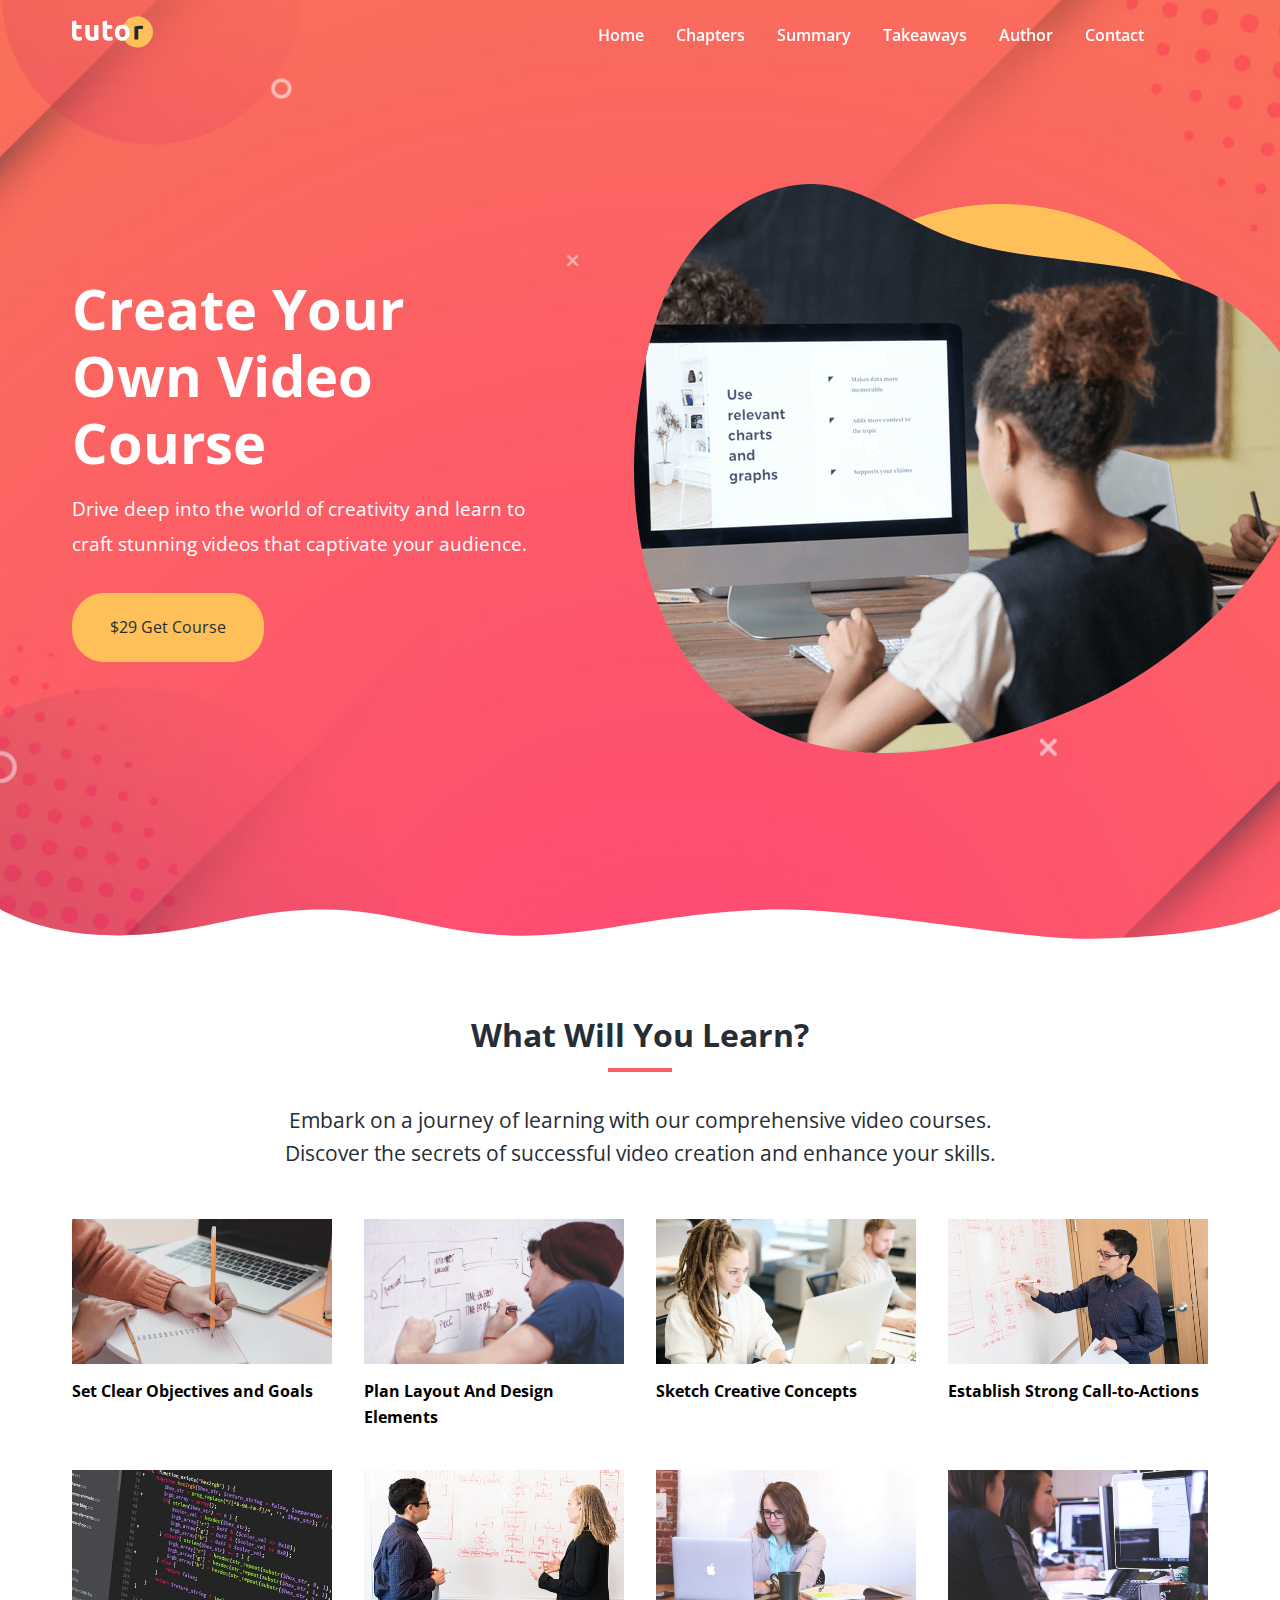
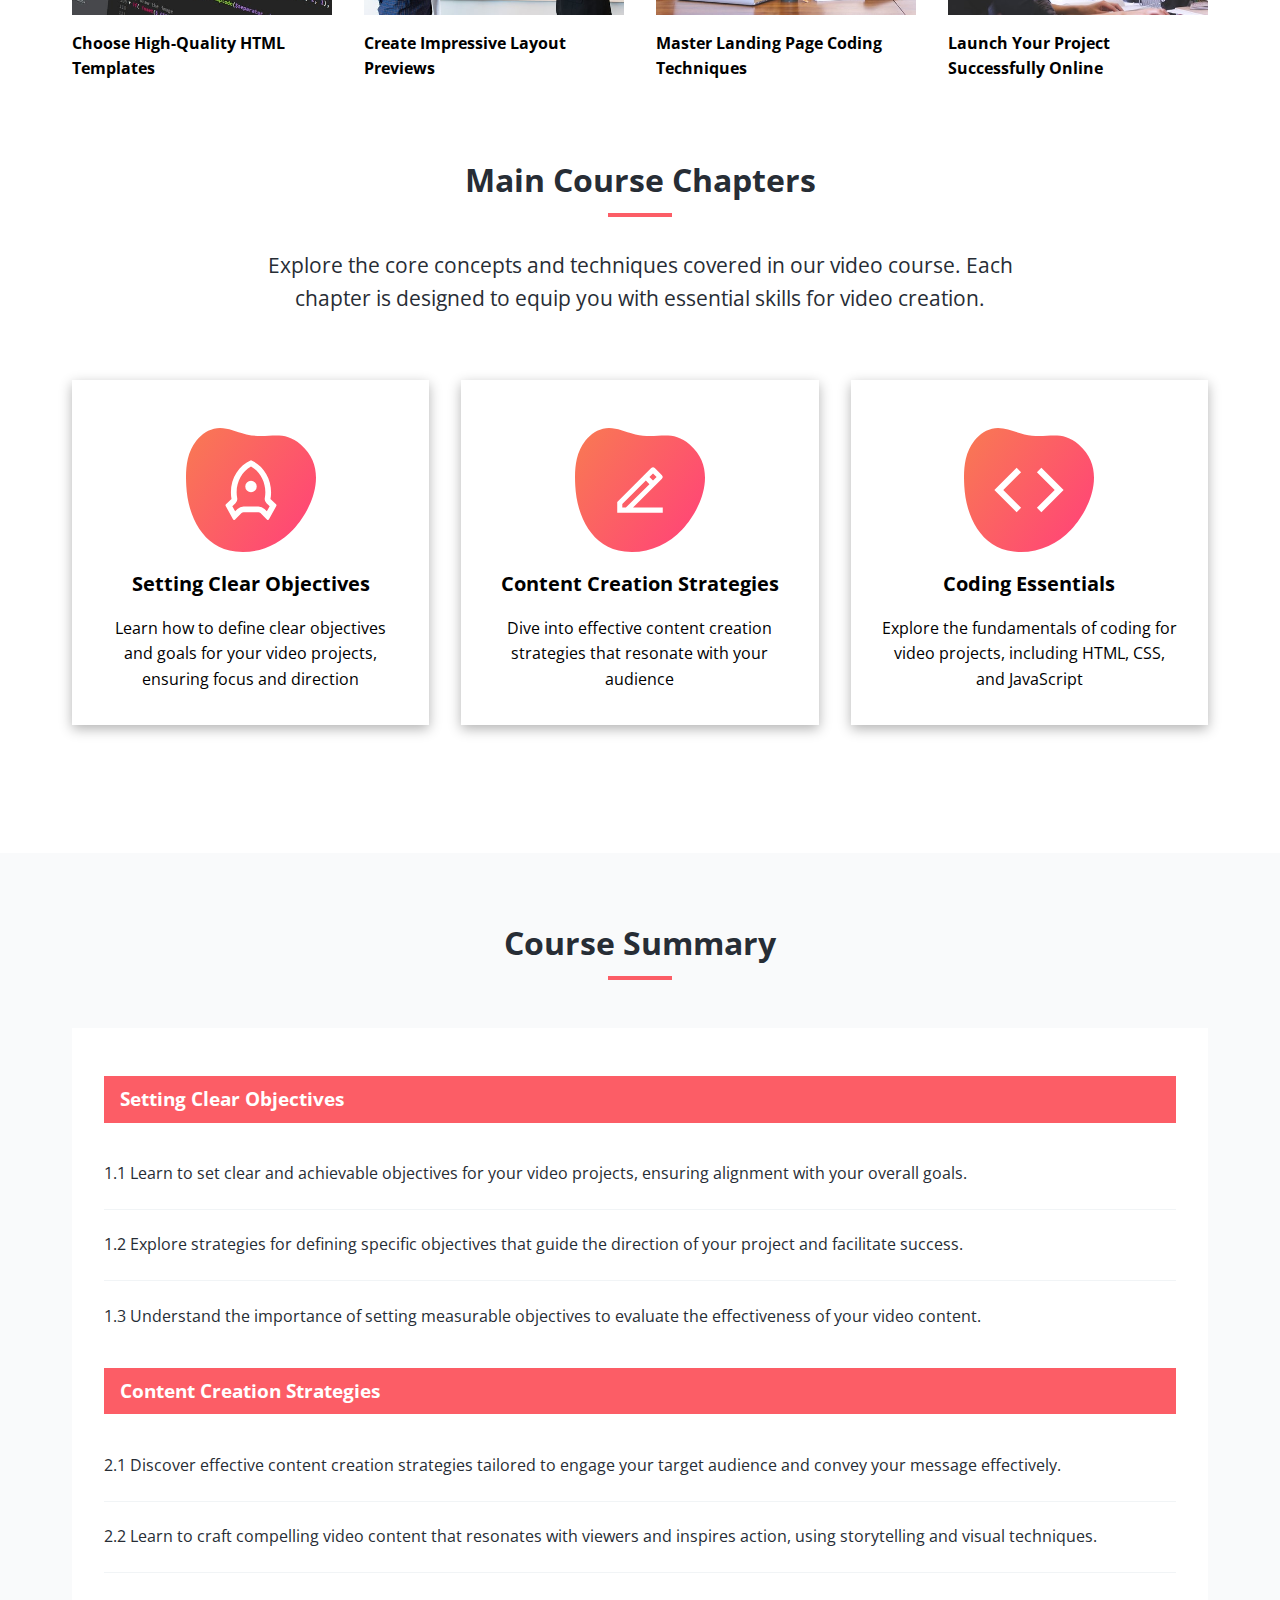
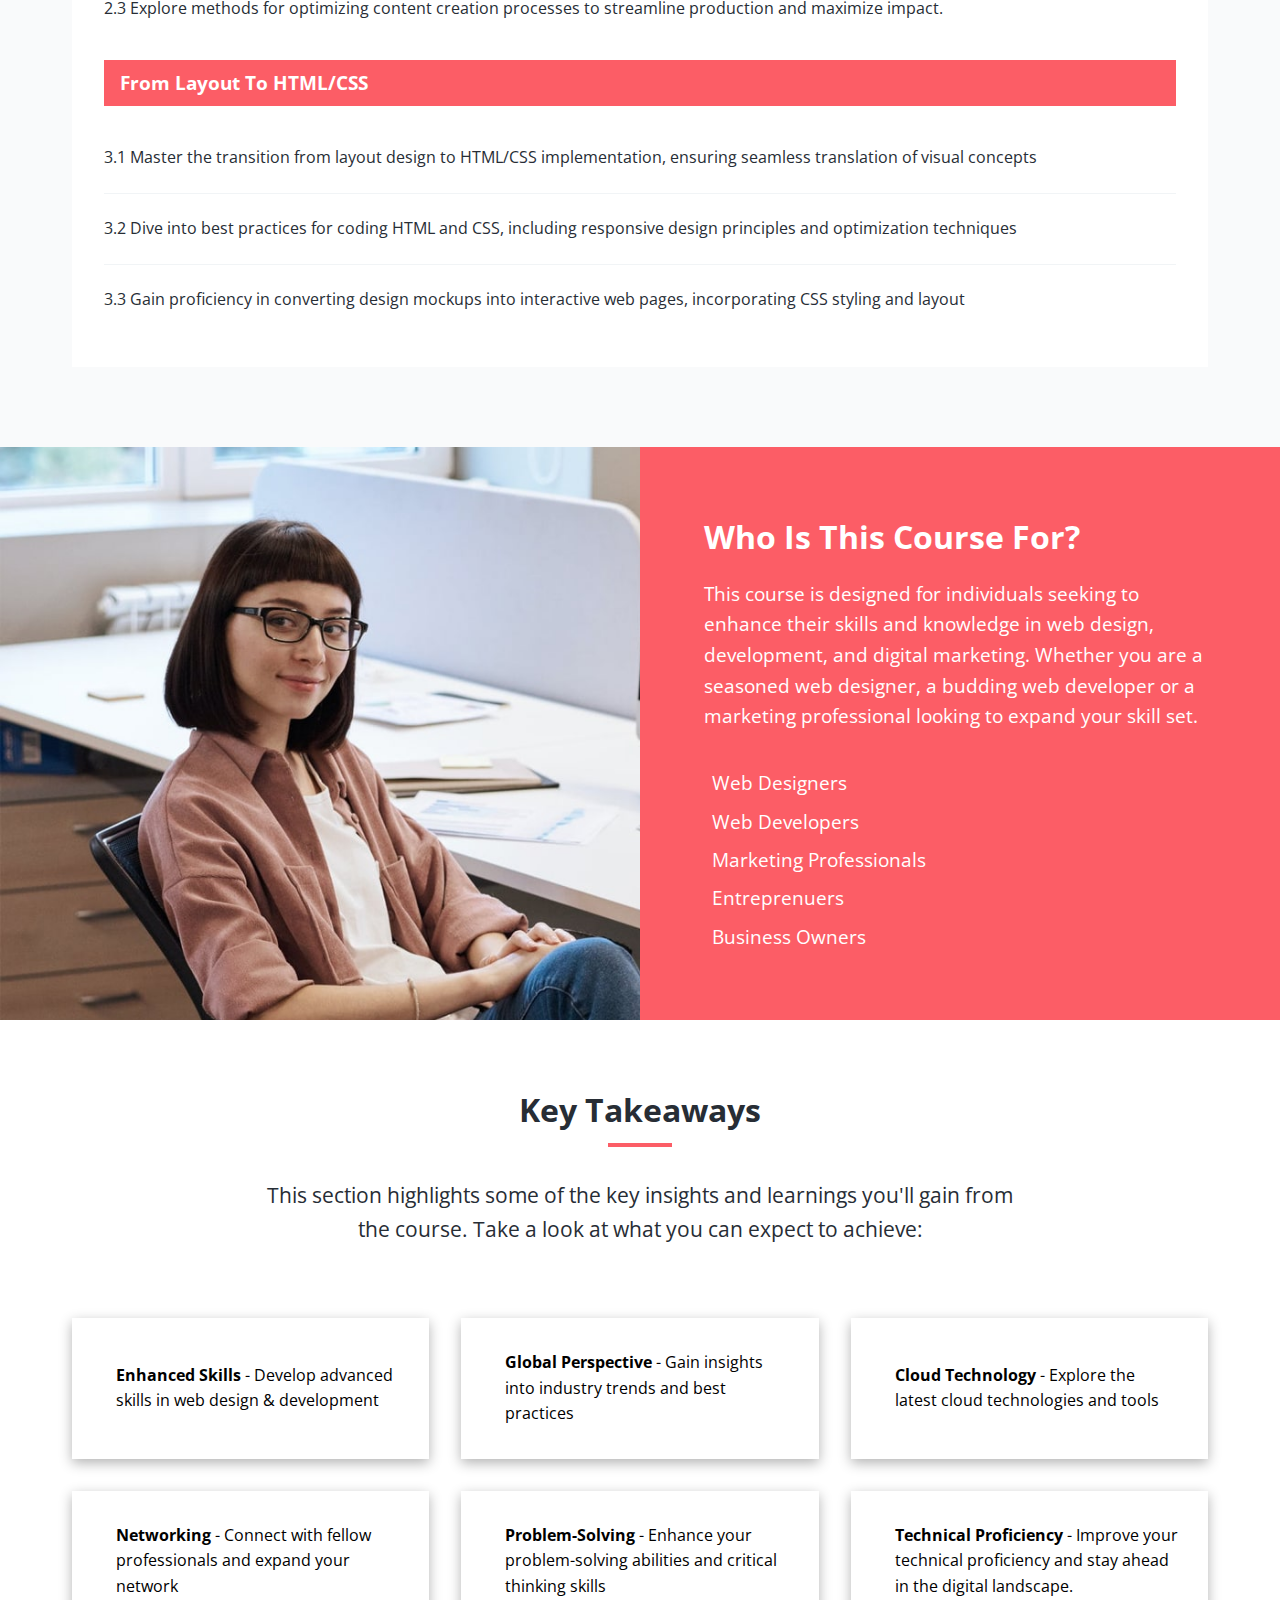
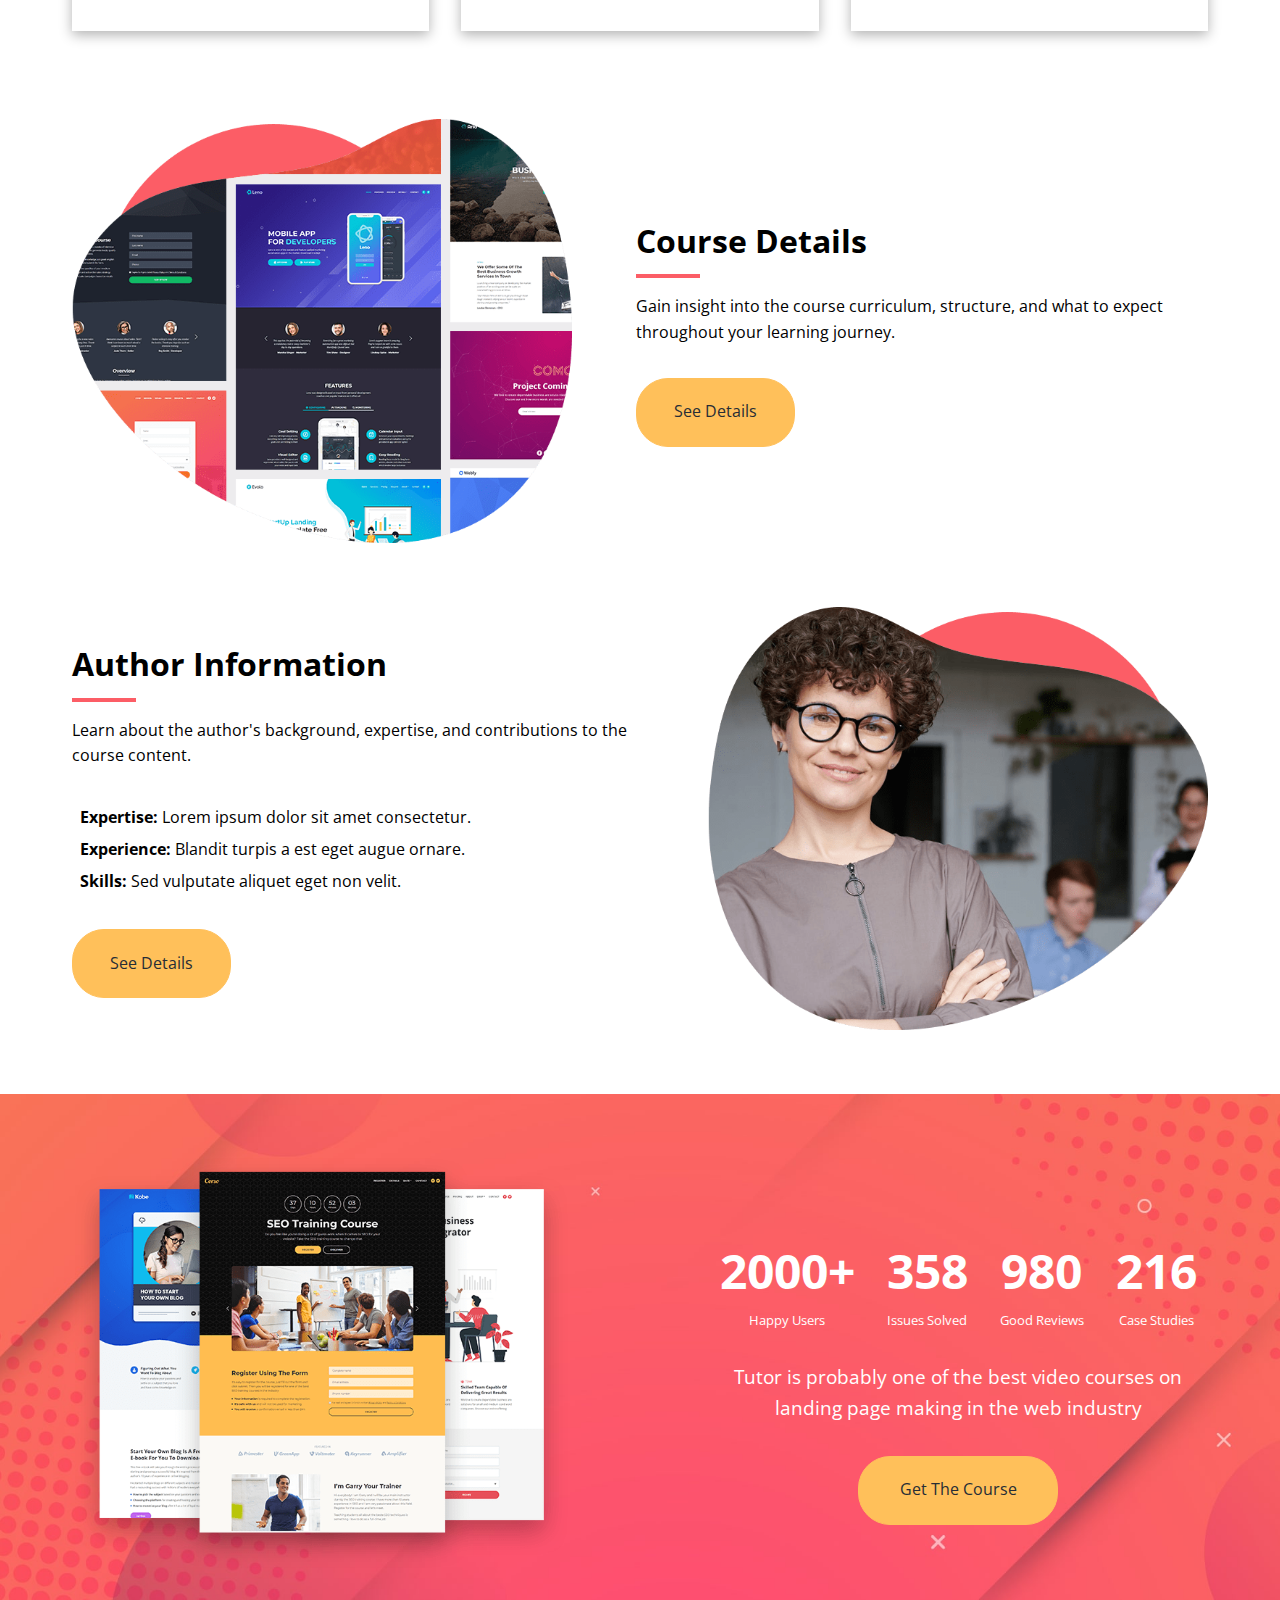
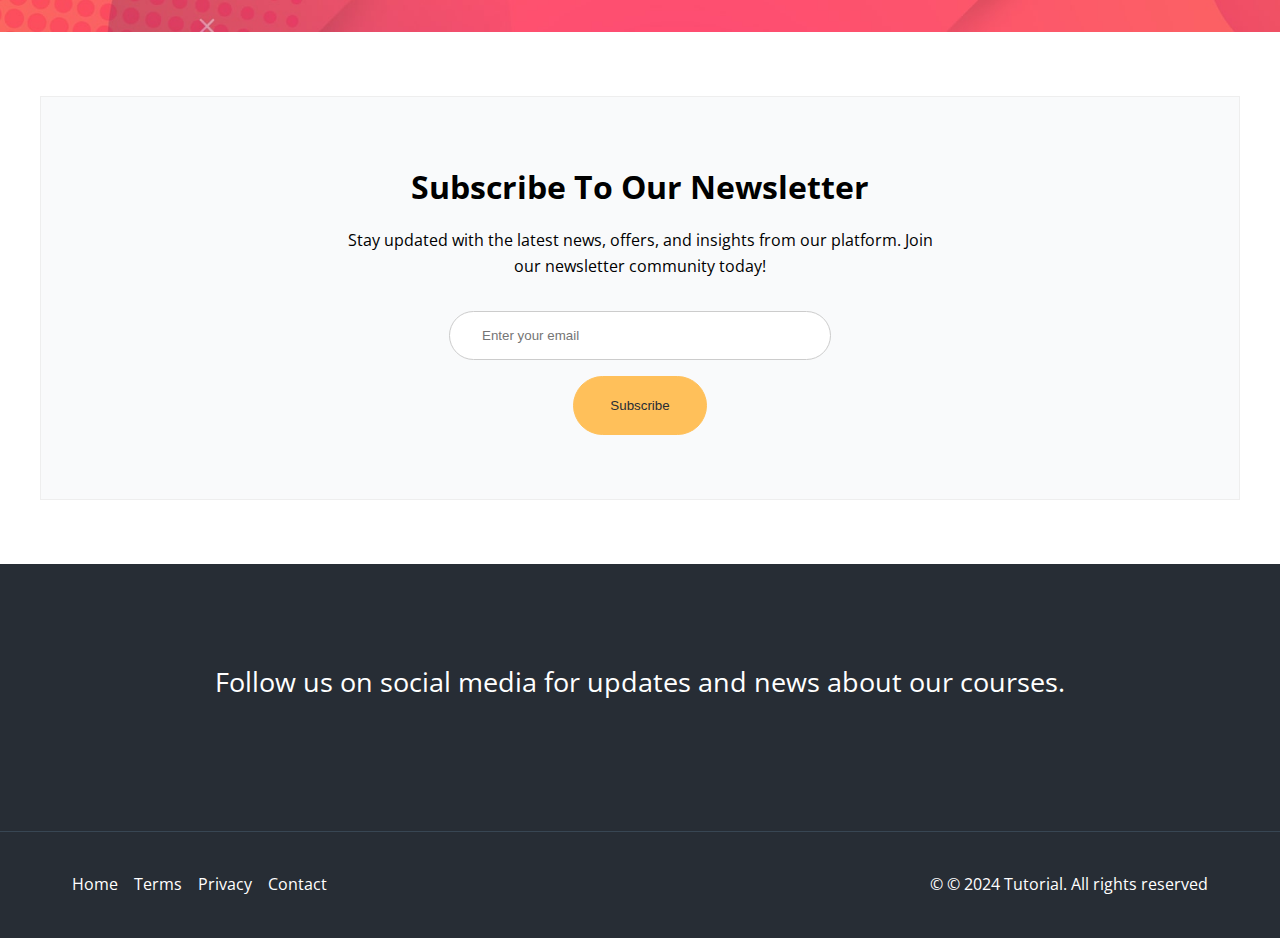
<file: index.html>
<!DOCTYPE html>
<html lang="en">

  <head>
    <meta charset="UTF-8" />
    <meta name="viewport" content="width=device-width, initial-scale=1.0" />
    <link rel="preconnect" href="https://fonts.googleapis.com" />
    <link rel="preconnect" href="https://fonts.gstatic.com" crossorigin />
    <link
      href="https://fonts.googleapis.com/css2?family=Open+Sans:ital,wght@0,300..800;1,300..800&display=swap"
      rel="stylesheet"/>
    <link
      rel="stylesheet"
      href="https://cdnjs.cloudflare.com/ajax/libs/font-awesome/6.5.2/css/all.min.css"
      integrity="sha512-SnH5WK+bZxgPHs44uWIX+LLJAJ9/2PkPKZ5QiAj6Ta86w+fsb2TkcmfRyVX3pBnMFcV7oQPJkl9QevSCWr3W6A=="
      crossorigin="anonymous"
      referrerpolicy="no-referrer"
    />
    <link rel="stylesheet" href="./css/styles.css" />
    <link rel="icon" href="./images/favicon.png" />
    <title>Welcome to Tutor Site</title>
  </head>


  <body>
    <nav class="navbar" role="navigation" aria-label="Main Navigation">
      <div class="navbar-flex container">
        <a href="/" aria-label="Logo Home Link">
          <img src="images/logo.svg" alt="Tutor Logo" />
        </a>

        <div class="main-menu-items">
          <ul class="main-menu-list">
            <li>
              <a href="/">Home</a>
            </li>
            <li>
              <a href="#chapters">Chapters</a>
            </li>
            <li>
              <a href="#summary">Summary</a>
            </li>
            <li>
              <a href="#takeaways">Takeaways</a>
            </li>
            <li>
              <a href="#author">Author</a>
            </li>
            <li>
              <a href="contact.html">Contact</a>
            </li>
            <li>
              <a
                href="https://facebook.com"
                target="_blank"
                aria-label="Follow Us On Facebook"
              >
                <i class="fa-brands fa-facebook"></i>
              </a>
            </li>
            <li>
              <a
                href="https://twitter.com"
                target="_blank"
                aria-label="Follow Us On Twitter"
              >
                <i class="fa-brands fa-twitter"></i>
              </a>
            </li>
          </ul>
        </div>

        <!-- Mobile Menu -->
        <div class="mobile-menu">
          <!-- Hamburger button -->
          <div
            class="mobile-menu-toggle"
            role="button"
            aria-expanded="false"
            aria-controls="mobile-menu-items"
            aria-label="Open mobile menu"
            tabindex="0"
          >
            <i class="fas fa-bars fa-2x"></i>
          </div>
          <!-- Mobile Menu Items -->
          <div class="mobile-menu-items">
            <ul class="mobile-menu-list">
              <li>
                <a href="/">Home</a>
              </li>
              <li>
                <a href="#chapters">Chapters</a>
              </li>
              <li>
                <a href="#summary">Summary</a>
              </li>
              <li>
                <a href="#takeaways">Takeaways</a>
              </li>
              <li>
                <a href="#author">Author</a>
              </li>
              <li>
                <a href="contact.html">Contact</a>
              </li>
              <li>
                <a
                  href="https://facebook.com"
                  target="_blank"
                  aria-label="Follow Us On Facebook"
                >
                  <i class="fa-brands fa-facebook"></i>
                </a>
              </li>
              <li>
                <a
                  href="https://twitter.com"
                  target="_blank"
                  aria-label="Follow Us On Twitter"
                >
                  <i class="fa-brands fa-twitter"></i>
                </a>
              </li>
            </ul>
          </div>
        </div>
      </div>
    </nav>

    <!-- Hero -->
    <header class="hero">
      <div class="container hero-flex">
        <div class="hero-content">
          <h1>Create Your Own Video Course</h1>
          <p>
            Drive deep into the world of creativity and learn to craft stunning
            videos that captivate your audience.
          </p>
          <a href="#" class="btn">$29 Get Course</a>
        </div>
        <img src="images/header-course.png" alt="hero" />
      </div>



      <svg
        class="frame-decoration"
        data-name="Layer 2"
        xmlns="http://www.w3.org/2000/svg"
        preserveAspectRatio="none"
        viewBox="0 0 1920 192.275"
      >
        <defs>
          <style>
            .cls-1 {
              fill: #ffffff;
            }
          </style>
        </defs>
        <title>frame-decoration</title>
        <path
          class="cls-1"
          d="M0,158.755s63.9,52.163,179.472,50.736c121.494-1.5,185.839-49.738,305.984-49.733,109.21,0,181.491,51.733,300.537,50.233,123.941-1.562,225.214-50.126,390.43-50.374,123.821-.185,353.982,58.374,458.976,56.373,217.907-4.153,284.6-57.236,284.6-57.236V351.03H0V158.755Z"
          transform="translate(0 -158.755)"
        />
      </svg>
    </header>



    <!-- section learn -->


    <section class="learn">
      <div class="container">
        <div class="section-header">
          <h2>What Will You Learn?</h2>
          <div class="heading-border"></div>
          <p>
            Embark on a journey of learning with our comprehensive video
            courses. Discover the secrets of successful video creation and
            enhance your skills.
          </p>
        </div>


        <div class="topics">
          <div class="topic">
            <div class="topic-image">
              <img src="images/description-1.jpg" alt="topic" />
            </div>
            <div class="topic-text">
              <h3>Set Clear Objectives and Goals</h3>
            </div>
          </div>
          <div class="topic">
            <div class="topic-image">
              <img src="images/description-2.jpg" alt="alternative" />
            </div>
            <div class="topic-text">
              <h3>Plan Layout And Design Elements</h3>
            </div>
          </div>
          <div class="topic">
            <div class="topic-image">
              <img src="images/description-3.jpg" alt="alternative" />
            </div>
            <div class="topic-text">
              <h3>Sketch Creative Concepts</h3>
            </div>
          </div>
          <div class="topic">
            <div class="topic-image">
              <img src="images/description-4.jpg" alt="alternative" />
            </div>
            <div class="topic-text">
              <h3>Establish Strong Call-to-Actions</h3>
            </div>
          </div>
          <div class="topic">
            <div class="topic-image">
              <img src="images/description-5.jpg" alt="alternative" />
            </div>
            <div class="topic-text">
              <h3>Choose High-Quality HTML Templates</h3>
            </div>
          </div>
          <div class="topic">
            <div class="topic-image">
              <img src="images/description-6.jpg" alt="alternative" />
            </div>
            <div class="topic-text">
              <h3>Create Impressive Layout Previews</h3>
            </div>
          </div>
          <div class="topic">
            <div class="topic-image">
              <img src="images/description-7.jpg" alt="alternative" />
            </div>
            <div class="topic-text">
              <h3>Master Landing Page Coding Techniques</h3>
            </div>
          </div>
          <div class="topic">
            <div class="topic-image">
              <img src="images/description-8.jpg" alt="alternative" />
            </div>
            <div class="topic-text">
              <h3>Launch Your Project Successfully Online</h3>
            </div>
          </div>
        </div>
      </div>
    </section>


    <!-- xhapter of course -->
    <section class="chapters section" id="chapters">
      <div class="container">
        <div class="section-header">
          <h2>Main Course Chapters</h2>
          <div class="heading-border"></div>
          <p>
            Explore the core concepts and techniques covered in our video
            course. Each chapter is designed to equip you with essential skills
            for video creation.
          </p>
        </div>
        <div class="chapter-cards">
          <div class="card">
            <img src="images/chapters-icon-1.svg" alt="chapter 1" />
            <h3>Setting Clear Objectives</h3>
            <p>
              Learn how to define clear objectives and goals for your video
              projects, ensuring focus and direction
            </p>
          </div>
          <div class="card">
            <img src="images/chapters-icon-2.svg" alt="chapter 2" />
            <h3>Content Creation Strategies</h3>
            <p>
              Dive into effective content creation strategies that resonate with
              your audience
            </p>
          </div>
          <div class="card">
            <img src="images/chapters-icon-3.svg" alt="chapter 3" />
            <h3>Coding Essentials</h3>
            <p>
              Explore the fundamentals of coding for video projects, including
              HTML, CSS, and JavaScript
            </p>
          </div>
        </div>
      </div>
    </section>



    <!-- Course Summary -->
    <section class="summary" id="summary">
      <div class="container">
        <div class="section-header">
          <h2>Course Summary</h2>
          <div class="heading-border"></div>
        </div>
        <div class="section-lists">
          <div class="list">
            <div class="list-header">Setting Clear Objectives</div>
            <div class="list-item">
              1.1 Learn to set clear and achievable objectives for your video
              projects, ensuring alignment with your overall goals.
            </div>
            <div class="list-item">
              1.2 Explore strategies for defining specific objectives that guide
              the direction of your project and facilitate success.
            </div>
            <div class="list-item">
              1.3 Understand the importance of setting measurable objectives to
              evaluate the effectiveness of your video content.
            </div>
          </div>

          <div class="list">
            <div class="list-header">Content Creation Strategies</div>
            <div class="list-item">
              2.1 Discover effective content creation strategies tailored to
              engage your target audience and convey your message effectively.
            </div>
            <div class="list-item">
              2.2 Learn to craft compelling video content that resonates with
              viewers and inspires action, using storytelling and visual
              techniques.
            </div>
            <div class="list-item">
              2.3 Explore methods for optimizing content creation processes to
              streamline production and maximize impact.
            </div>
          </div>

          <div class="list">
            <div class="list-header">From Layout To HTML/CSS</div>
            <div class="list-item">
              3.1 Master the transition from layout design to HTML/CSS
              implementation, ensuring seamless translation of visual concepts
            </div>
            <div class="list-item">
              3.2 Dive into best practices for coding HTML and CSS, including
              responsive design principles and optimization techniques
            </div>
            <div class="list-item">
              3.3 Gain proficiency in converting design mockups into interactive
              web pages, incorporating CSS styling and layout
            </div>
          </div>
        </div>
      </div>
    </section>


    <!-- Info section -->
    <section class="info" id="info">
      <div class="info-container">
        <div class="info-left"></div>
        <div class="info-content">
          <h2>Who Is This Course For?</h2>
          <p>
            This course is designed for individuals seeking to enhance their
            skills and knowledge in web design, development, and digital
            marketing. Whether you are a seasoned web designer, a budding web
            developer or a marketing professional looking to expand your skill
            set.
          </p>
          <ul>
            <li><i class="fas fa-check"></i> Web Designers</li>
            <li><i class="fas fa-check"></i> Web Developers</li>
            <li><i class="fas fa-check"></i> Marketing Professionals</li>
            <li><i class="fas fa-check"></i> Entreprenuers</li>
            <li><i class="fas fa-check"></i> Business Owners</li>
          </ul>
        </div>
      </div>
    </section>

    <!-- section takeways -->
    <section class="takeaways section" id="takeaways">
      <div class="container">
        <div class="section-header">
          <h2>Key Takeaways</h2>
          <div class="heading-border"></div>
          <p>
            This section highlights some of the key insights and learnings
            you'll gain from the course. Take a look at what you can expect to
            achieve:
          </p>
        </div>
        <div class="takeaways-cards">
          <div class="card">
            <i class="fas fa-rocket fa-3x text-primary"></i>
            <p>
              <strong>Enhanced Skills</strong> - Develop advanced skills in web
              design & development
            </p>
          </div>
          <div class="card">
            <i class="fas fa-globe fa-3x text-primary"></i>
            <p>
              <strong>Global Perspective</strong> - Gain insights into industry
              trends and best practices
            </p>
          </div>
          <div class="card">
            <i class="fas fa-cloud fa-3x text-primary"></i>
            <p>
              <strong>Cloud Technology</strong> - Explore the latest cloud
              technologies and tools
            </p>
          </div>
          <div class="card">
            <i class="fas fa-user fa-3x text-primary"></i>
            <p>
              <strong>Networking </strong> - Connect with fellow professionals
              and expand your network
            </p>
          </div>
          <div class="card">
            <i class="fas fa-cog fa-3x text-primary"></i>
            <p>
              <strong>Problem-Solving</strong> - Enhance your problem-solving
              abilities and critical thinking skills
            </p>
          </div>
          <div class="card">
            <i class="fas fa-server fa-3x text-primary"></i>
            <p>
              <strong>Technical Proficiency</strong> - Improve your technical
              proficiency and stay ahead in the digital landscape.
            </p>
          </div>
        </div>
      </div>
    </section>

    <!-- course detatils -->
    <section class="details section" id="details">
      <div class="container details-flex">
        <img src="images/details.png" alt="details" />
        <div class="details-content">
          <h2>Course Details</h2>
          <div class="heading-border"></div>
          <p>
            Gain insight into the course curriculum, structure, and what to
            expect throughout your learning journey.
          </p>
          <a href="#" class="btn">See Details</a>
        </div>
      </div>
    </section>



    <!-- author -->
    <section class="details section" id="author">
      <div class="container details-flex">
        <img src="images/author.png" alt="details" />
        <div class="details-content">
          <h2>Author Information</h2>
          <div class="heading-border"></div>
          <p>
            Learn about the author's background, expertise, and contributions to
            the course content.
          </p>
          <ul>
            <li>
              <i class="fas fa-chevron-circle-right text-primary"></i>
              <strong> Expertise: </strong> Lorem ipsum dolor sit amet
              consectetur.
            </li>
            <li>
              <i class="fas fa-chevron-circle-right text-primary"></i
              ><strong>Experience:</strong> Blandit turpis a est eget augue
              ornare.
            </li>
            <li>
              <i class="fas fa-chevron-circle-right text-primary"></i
              ><strong>Skills:</strong> Sed vulputate aliquet eget non velit.
            </li>
          </ul>
          <a href="#" class="btn">See Details</a>
        </div>
      </div>
    </section>



    <!-- Statstics -->
    <section class="stats section" id="stats">
      <div class="container stats-flex">
        <img src="images/stats.png" alt="stats" />
        <div class="stats-content">
          <div class="stats-numbers">
            <div>
              <h3>2000+</h3>
              <p>Happy Users</p>
            </div>
            <div>
              <h3>358</h3>
              <p>Issues Solved</p>
            </div>
            <div>
              <h3>980</h3>
              <p>Good Reviews</p>
            </div>
            <div>
              <h3>216</h3>
              <p>Case Studies</p>
            </div>
          </div>

          <p class="stats-text">
            Tutor is probably one of the best video courses on landing page
            making in the web industry
          </p>
          <a href="#" class="btn">Get The Course</a>
        </div>
      </div>
    </section>

    <!-- Newsletter -->
    <section class="newsletter section" id="newsletter">
      <div class="container newsletter-flex">
        <h2>Subscribe To Our Newsletter</h2>
        <p>
          Stay updated with the latest news, offers, and insights from our
          platform. Join our newsletter community today!
        </p>
        <form>
          <input
            type="email"
            name="email"
            id="email"
            placeholder="Enter your email"
          />
          <button type="submit" class="btn">Subscribe</button>
        </form>
      </div>
    </section>



    <!-- Social Sites -->
    <section class="social section">
      <div class="container">
        <p>Follow us on social media for updates and news about our courses.</p>
        <div class="social-icons">
          <a
            href="https://facebook.com"
            target="_blank"
            aria-label="Follow Us On Facebook"
          >
            <i class="fa-brands fa-facebook fa-2x"></i>
          </a>
          <a
            href="https://twitter.com"
            target="_blank"
            aria-label="Follow Us On Twitter"
          >
            <i class="fa-brands fa-twitter fa-2x"></i>
          </a>
          <a
            href="https://instagram.com"
            target="_blank"
            aria-label="Follow Us On Instagram"
            ><i class="fa-brands fa-instagram fa-2x"></i>
          </a>
          <a
            href="https://linkdin.com"
            target="_blank"
            aria-label="Follow Us On Linkdin"
            ><i class="fa-brands fa-linkedin fa-2x"></i>
          </a>
          <a
            href="https://youtube.com"
            target="_blank"
            aria-label="Follow Us On Youtube"
          >
            <i class="fa-brands fa-youtube fa-2x"></i>
          </a>
          <a
            href="https://pinterest.com"
            target="_blank"
            aria-label="Follow Us On Pinterest"
          >
            <i class="fa-brands fa-pinterest fa-2x"></i>
          </a>
        </div>
      </div>
    </section>



    <footer class="footer">
      <div class="container footer-flex">
        <ul class="footer-links">
          <li><a href="#">Home</a></li>
          <li><a href="#">Terms</a></li>
          <li><a href="#">Privacy</a></li>
          <li><a href="contact.html">Contact</a></li>
        </ul>
        <p>&copy; © 2024 Tutorial. All rights reserved</p>
      </div>
    </footer>

    <script src="js/script.js"></script>
  </body>
</html>
</file>
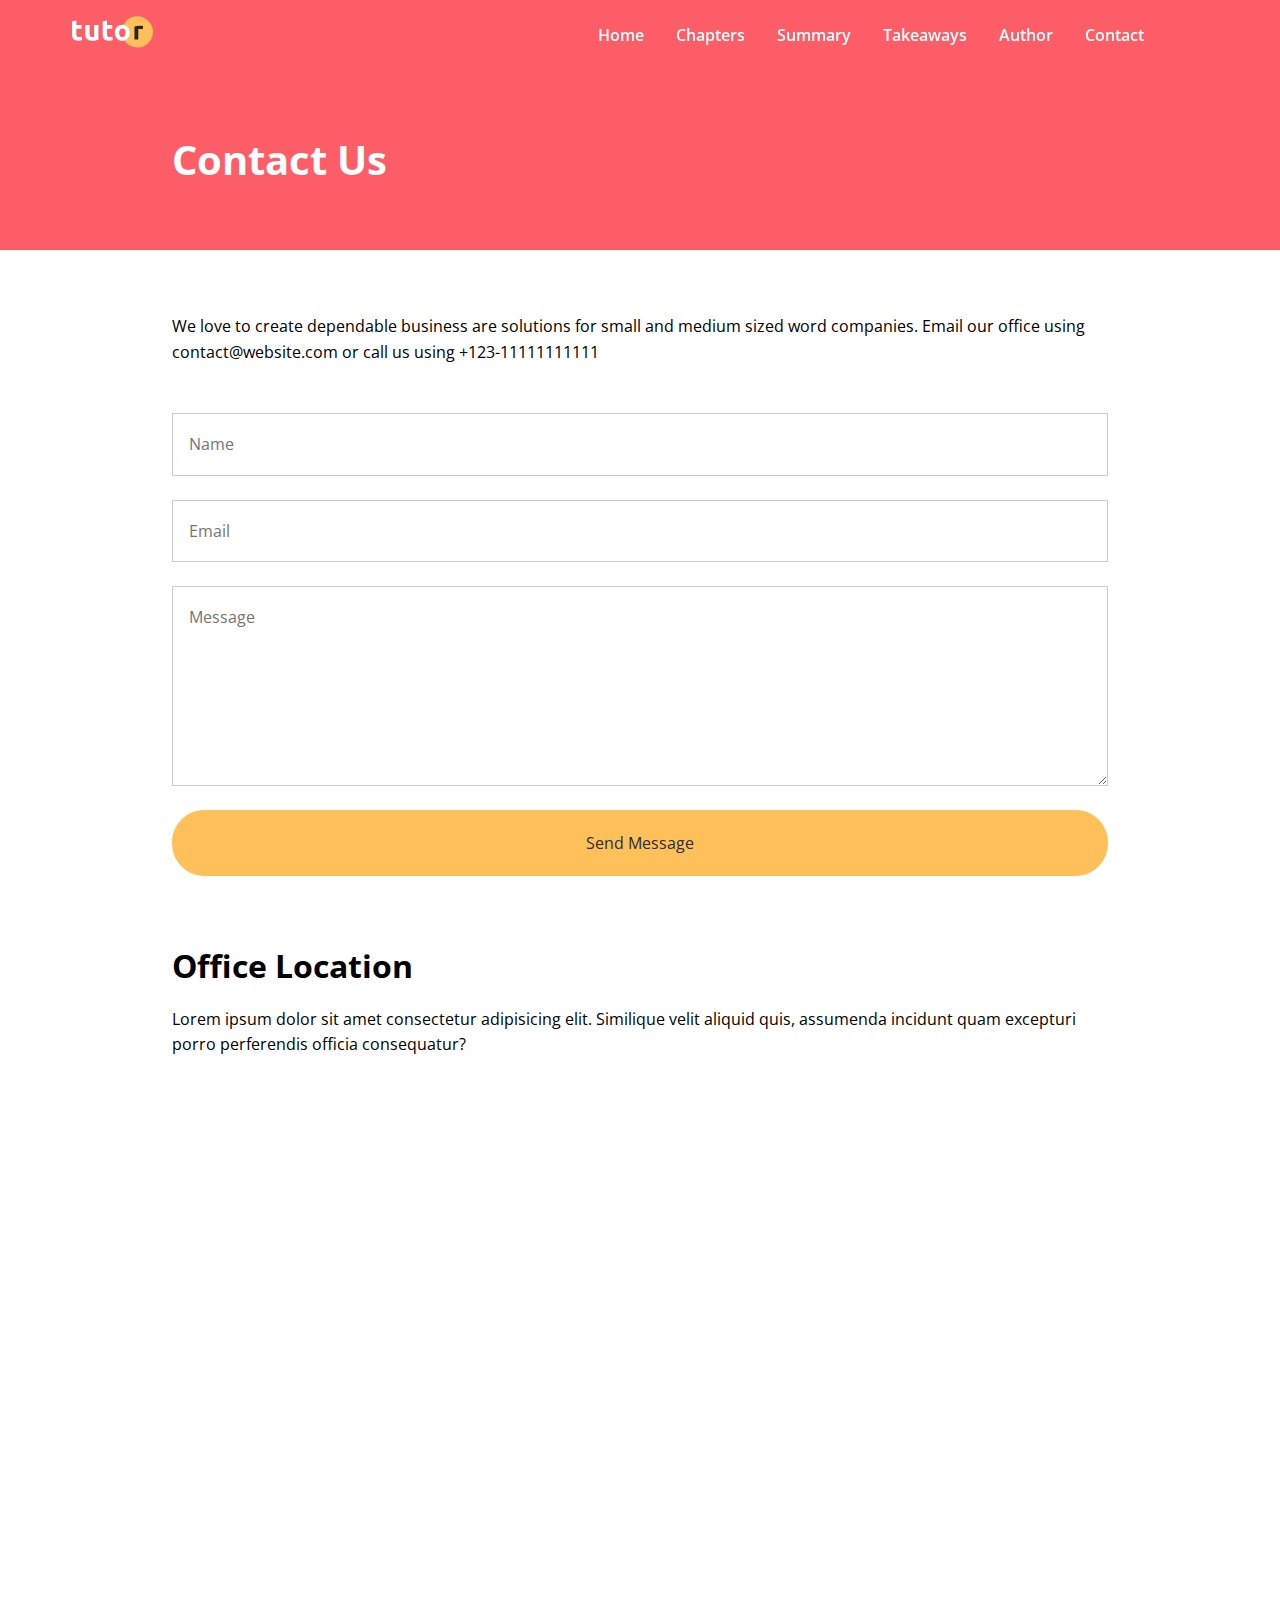
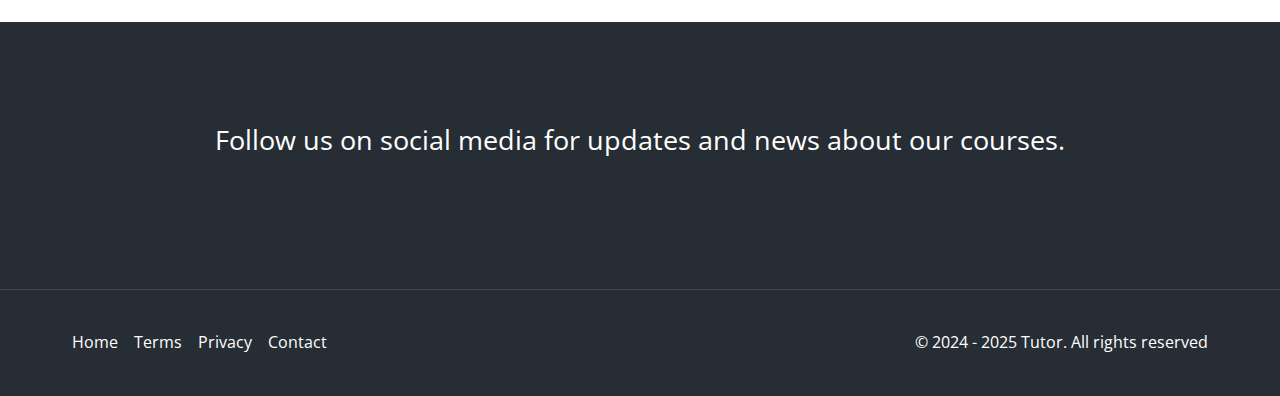
<file: contact.html>
<!DOCTYPE html>
<html lang="en">
  <head>
    <meta charset="UTF-8" />
    <meta name="viewport" content="width=device-width, initial-scale=1.0" />
    <link rel="preconnect" href="https://fonts.googleapis.com" />
    <link rel="preconnect" href="https://fonts.gstatic.com" crossorigin />
    <link
      href="https://fonts.googleapis.com/css2?family=Open+Sans:ital,wght@0,300..800;1,300..800&display=swap"
      rel="stylesheet"
    />
    <link
      rel="stylesheet"
      href="https://cdnjs.cloudflare.com/ajax/libs/font-awesome/6.5.2/css/all.min.css"
      integrity="sha512-SnH5WK+bZxgPHs44uWIX+LLJAJ9/2PkPKZ5QiAj6Ta86w+fsb2TkcmfRyVX3pBnMFcV7oQPJkl9QevSCWr3W6A=="
      crossorigin="anonymous"
      referrerpolicy="no-referrer"
    />
    <link rel="stylesheet" href="./css/styles.css" />
    <link rel="icon" href="./images/favicon.png" />
    <title>Welcome To Tutor</title>
  </head>
  <body>
    <nav class="navbar" role="navigation" aria-label="Main Navigation">
      <div class="navbar-flex container">
        <a href="/" aria-label="Logo Home Link">
          <img src="images/logo.svg" alt="Tutor Logo" />
        </a>
        <div class="main-menu-items">
          <ul class="main-menu-list">
            <li>
              <a href="/">Home</a>
            </li>
            <li>
              <a href="#chapters">Chapters</a>
            </li>
            <li>
              <a href="#summary">Summary</a>
            </li>
            <li>
              <a href="#takeaways">Takeaways</a>
            </li>
            <li>
              <a href="#author">Author</a>
            </li>
            <li>
              <a href="contact.html">Contact</a>
            </li>
            <li>
              <a
                href="https://facebook.com"
                target="_blank"
                aria-label="Follow Us On Facebook"
              >
                <i class="fa-brands fa-facebook"></i>
              </a>
            </li>
            <li>
              <a
                href="https://twitter.com"
                target="_blank"
                aria-label="Follow Us On Twitter"
              >
                <i class="fa-brands fa-twitter"></i>
              </a>
            </li>
          </ul>
        </div>



        <!-- Mobile Menu -->
        <div class="mobile-menu">
          <!-- Hamburger button -->
          <div
            class="mobile-menu-toggle"
            role="button"
            aria-expanded="false"
            aria-controls="mobile-menu-items"
            aria-label="Open mobile menu"
            tabindex="0"
          >
            <i class="fas fa-bars fa-2x"></i>
          </div>
          <!-- Mobile Menu Items -->
          <div class="mobile-menu-items">
            <ul class="mobile-menu-list">
              <li>
                <a href="/">Home</a>
              </li>
              <li>
                <a href="#chapters">Chapters</a>
              </li>
              <li>
                <a href="#summary">Summary</a>
              </li>
              <li>
                <a href="#takeaways">Takeaways</a>
              </li>
              <li>
                <a href="#author">Author</a>
              </li>
              <li>
                <a href="contact.html">Contact</a>
              </li>
              <li>
                <a
                  href="https://facebook.com"
                  target="_blank"
                  aria-label="Follow Us On Facebook"
                >
                  <i class="fa-brands fa-facebook"></i>
                </a>
              </li>
              <li>
                <a
                  href="https://twitter.com"
                  target="_blank"
                  aria-label="Follow Us On Twitter"
                >
                  <i class="fa-brands fa-twitter"></i>
                </a>
              </li>
            </ul>
          </div>
        </div>
      </div>
    </nav>

    <!-- Inner Header -->
    <header class="inner-header">
      <div class="container-sm">
        <h1>Contact Us</h1>
      </div>
    </header>

    <section class="contact-form section">
      <div class="container-sm">
        <p>
          We love to create dependable business are solutions for small and
          medium sized word companies. Email our office using
          contact@website.com or call us using +123-11111111111
        </p>

        <form action="https://formspree.io/f/myyrqerl" method="POST">
          <input type="text" name="name" placeholder="Name" />
          <input type="email" name="email" placeholder="Email" />
          <textarea name="message" placeholder="Message"></textarea>
          <button type="submit" class="btn">Send Message</button>
        </form>
      </div>
    </section>

    <!-- Location -->
    <section class="location section">
      <div class="container-sm">
        <h2>Office Location</h2>
        <p>
          Lorem ipsum dolor sit amet consectetur adipisicing elit. Similique
          velit aliquid quis, assumenda incidunt quam excepturi porro
          perferendis officia consequatur?
        </p>
        <div class="map">
         <iframe
  src="https://www.google.com/maps/embed?pb=!1m18!1m12!1m3!1d31109.73453743033!2d77.59129991983157!3d12.971598759700378!2m3!1f0!2f0!3f0!3m2!1i1024!2i768!4f13.1!3m3!1m2!1s0x3bae1670f1d5a749%3A0x76f47a5f2b9b8b2d!2sBangalore%2C%20Karnataka%2C%20India!5e0!3m2!1sen!2sin!4v1694190272059"
  allowfullscreen
></iframe>

        </div>
      </div>
    </section>


    
    <!-- Social media -->
    <section class="social section">
      <div class="container">
        <p>Follow us on social media for updates and news about our courses.</p>
        <div class="social-icons">
          <a
            href="https://facebook.com"
            target="_blank"
            aria-label="Follow Us On Facebook"
          >
            <i class="fa-brands fa-facebook fa-2x"></i>
          </a>
          <a
            href="https://twitter.com"
            target="_blank"
            aria-label="Follow Us On Twitter"
          >
            <i class="fa-brands fa-twitter fa-2x"></i>
          </a>
          <a
            href="https://instagram.com"
            target="_blank"
            aria-label="Follow Us On Instagram"
            ><i class="fa-brands fa-instagram fa-2x"></i>
          </a>
          <a
            href="https://linkdin.com"
            target="_blank"
            aria-label="Follow Us On Linkdin"
            ><i class="fa-brands fa-linkedin fa-2x"></i>
          </a>
          <a
            href="https://youtube.com"
            target="_blank"
            aria-label="Follow Us On Youtube"
          >
            <i class="fa-brands fa-youtube fa-2x"></i>
          </a>
          <a
            href="https://pinterest.com"
            target="_blank"
            aria-label="Follow Us On Pinterest"
          >
            <i class="fa-brands fa-pinterest fa-2x"></i>
          </a>
        </div>
      </div>
    </section>

    <footer class="footer">
      <div class="container footer-flex">
        <ul class="footer-links">
          <li><a href="#">Home</a></li>
          <li><a href="#">Terms</a></li>
          <li><a href="#">Privacy</a></li>
          <li><a href="contact.html">Contact</a></li>
        </ul>
        <p>&copy; 2024 - 2025 Tutor. All rights reserved</p>
      </div>
    </footer>

    <script src="js/script.js"></script>
  </body>
</html>
</file>
<file: css/styles.css>
*,
*::before,
*::after {
  margin: 0;
  padding: 0;
  box-sizing: border-box;
}


:root {
  --primary-color: #fc5d66;
  --secondary-color: #ffc05a;
  --light-color: #f9fafb;
  --dark-color: #272d35;
}


html,
body {
  font-family: 'Open Sans', sans-serif;
  line-height: 1.6;
  scroll-behavior: smooth;
}


a {
  text-decoration: none;
}


ul {
  list-style: none;
}


img {
  max-width: 100%;
}



/* Class for utility */
.container {
  max-width: 1200px;
  margin: 0 auto;
  padding: 0 2rem;
}

.container-sm {
  max-width: 1000px;
  margin: 0 auto;
  padding: 0 2rem;
}

.btn {
  display: inline-block;
  padding: 1.3rem 2.3rem;
  border: 1px solid var(--secondary-color);
  border-radius: 32px;
  background: var(--secondary-color);
  color: var(--dark-color);
  cursor: pointer;
  transition: all 0.2s;
}

.btn:hover {
  background: var(--primary-color);
  color: #fff;
  border-color: #fff;
}

/* Classes for text*/
.text-primary {
  color: var(--primary-color);
}

.text-secondary {
  color: var(--secondary-color);
}

.section {
  margin: 4rem 0;
}



/* header seaction*/
.section-header {
  max-width: 750px;
  margin: 0 auto;
  text-align: center;
  margin-bottom: 3rem;
}

.section-header h2 {
  font-size: 2rem;
  font-weight: 700;
  color: var(--dark-color);
  margin-bottom: 0.5rem;
}

.section-header p {
  font-size: 1.3rem;
  color: var(--dark-color);
}

.heading-border {
  width: 64px;
  height: 4px;
  background: var(--primary-color);
  margin: 0 auto 2rem;
}

/* Card section */
.card {
  display: flex;
  flex-direction: column;
  align-items: center;
  justify-content: center;
  text-align: center;
  padding: 2rem 1.75rem;
  background: #fff;
  box-shadow: 0 4px 12px 0 rgba(0, 0, 0, 0.3);
}



/* navbar */
.navbar {
  top: 0;
  right: 0;
  left: 0;
  z-index: 1000;
  background: transparent;
  color: white;
  padding: 1rem 2rem;
  position: fixed;
  transition: background-color 0.5s ease-in-out;
}

.navbar.navbar-scroll {
  background-color: rgba(235, 77, 85, 0.8);
  backdrop-filter: blur(10px);
}

.navbar-flex {
  display: flex;
  justify-content: space-between;
  align-items: center;
}

.navbar img {
  width: 81px;
  height: 32px;
}

.navbar .main-menu-list {
  display: flex;
  align-items: center;
  gap: 2rem;
  font-weight: 600;
}

.navbar a {
  color: #fff;
}

.navbar a:hover {
  color: var(--secondary-color);
}

.navbar i {
  font-size: 1.5rem;
}

/* Menu */
.mobile-menu {
  display: none;
}

.navbar .mobile-menu-toggle {
  color: #fff;
  cursor: pointer;
}

.navbar .mobile-menu-items {
  position: absolute;
  top: 100%;
  left: 0;
  width: 100%;
  background: rgba(0, 0, 0, 0.8);
  opacity: 0.95;
  padding: 3rem 2rem;
  text-align: center;
  box-shadow: 0 2px 5px rgba(0, 0, 0, 0.1);
  border-top: 1px solid rgba(255, 255, 255, 0.1);
  transform: translateX(100%);
  transition: transform 0.3s ease;
}

.navbar .mobile-menu-items.active {
  transform: translateX(0);
}

.navbar .mobile-menu-list {
  display: flex;
  flex-direction: column;
  gap: 2rem;
  font-size: 1.2rem;
}

/* Hero */
.hero {
  background: #000 url('../images/header-background.jpg') center center/cover
    no-repeat;
  padding: 11.5rem 2rem 8rem;
  color: #fff;
  overflow-x: hidden;
  position: relative;
}

.hero .hero-flex {
  display: flex;
  justify-content: space-between;
  align-items: center;
  gap: 6rem;
  padding-bottom: 8rem;
}

.hero h1 {
  font-size: 3.5rem;
  line-height: 1.2;
  font-weight: 700;
  margin-bottom: 1rem;
}

.hero p {
  font-size: 1.2rem;
  margin-bottom: 2rem;
  line-height: 1.8;
  font-weight: 400;
}

.hero img {
  width: 100%;
  margin-right: -100px;
}

.hero .frame-decoration {
  position: absolute;
  bottom: 0;
  left: 0;
  width: 100%;
  height: 100px;
}

/* Learn Topics */
.topics {
  display: grid;
  grid-template-columns: repeat(4, 1fr);
  gap: 2rem;
}

.topic img {
  transition: transform 0.3s;
}

.topic img:hover {
  transform: scale(1.1);
}

.topic h3 {
  font-size: 1rem;
  font-weight: 700;
  margin: 0.5rem 0;
}

/* Chapter Cards */
.chapter-cards {
  display: grid;
  grid-template-columns: repeat(3, 1fr);
  gap: 2rem;
  padding: 1rem 0 4rem;
}

.chapter-cards img {
  width: 130px;
  margin-top: 1rem;
}

.chapter-cards h3 {
  font-size: 1.25rem;
  font-weight: 700;
  margin: 1rem 0;
}

/* Summary */
.summary {
  background: var(--light-color);
  color: var(--dark-color);
  padding: 4rem 2rem 5rem;
}

.summary .section-lists {
  background: #fff;
  padding: 2rem;
}

.summary .list-header {
  background: var(--primary-color);
  color: #fff;
  padding: 0.5rem 1rem;
  font-size: 1.2rem;
  font-weight: 700;
  margin: 1rem 0;
}

.summary .list-item {
  padding: 1.4rem 0;
  border-bottom: 1px solid #f1f4f6;
}

.summary .list-item:last-child {
  border-bottom: none;
}

/* Info Section */
.info-container {
  background: url('../images/audience.jpg') top center/cover no-repeat;
  display: flex;
}

.info-content {
  background-color: var(--primary-color);
  color: #fff;
  flex: 1;
  padding: 4rem;
}

.info-content h2 {
  font-size: 2rem;
  margin-bottom: 1rem;
  font-weight: 700;
}

.info-content p {
  font-size: 1.2rem;
  margin-bottom: 2rem;
}

.info-content ul li {
  font-size: 1.2rem;
  line-height: 2;
}

.info-content i {
  margin-right: 0.5rem;
  color: var(--secondary-color);
}

.info-left {
  width: 50%;
}

/* Takeaways */
.takeaways-cards {
  display: grid;
  grid-template-columns: repeat(3, 1fr);
  gap: 2rem;
  padding: 1.5rem 0;
}

.takeaways-cards .card {
  flex-direction: row;
  text-align: left;
}

.takeaways-cards .card i {
  margin-right: 1rem;
}

/* Details */
.details .details-flex {
  display: flex;
  gap: 4rem;
  align-items: center;
  justify-content: center;
}

.details img {
  width: 100%;
  max-width: 500px;
}

.details h2 {
  font-size: 2rem;
  font-weight: 700;
  margin-bottom: 0.5rem;
}

.details .heading-border {
  margin: 0;
}

.details p {
  margin: 1rem 0 2rem;
}

/* Author */
.details + .details .details-flex {
  flex-direction: row-reverse;
}

.details ul {
  margin-bottom: 2rem;
}

.details ul li {
  line-height: 2;
}

.details i {
  margin-right: 0.5rem;
}

/* Stats */
.stats {
  background: #000 url('../images/stats-background.jpg') center center/cover
    no-repeat;
  color: #fff;
}

.stats-flex {
  display: flex;
  justify-content: space-between;
  align-items: center;
  padding: 4rem 2rem;
}

.stats img {
  width: 100%;
  max-width: 500px;
}

.stats-content {
  max-width: 500px;
}

.stats .stats-numbers {
  display: flex;
  gap: 2rem;
  margin: 2rem 0;
  text-align: center;
  justify-content: center;
  align-items: center;
  flex-wrap: wrap;
}

.stats .stats-numbers h3 {
  font-size: 3rem;
  font-weight: 700;
}

.stats .stats-numbers p {
  font-size: 0.8rem;
}

.stats .stats-text {
  font-size: 1.2rem;
  margin-bottom: 2rem;
  text-align: center;
}

.stats .btn {
  display: block;
  margin: 0 auto;
  text-align: center;
  width: 200px;
}

/* Newsletter */
.newsletter {
  text-align: center;
  margin: 0 2rem;
}

.newsletter-flex {
  display: flex;
  gap: 1rem;
  flex-direction: column;
  justify-content: center;
  align-items: center;
  background: var(--light-color);
  border: 1px solid #eee;
  padding: 4rem 2rem;
}

.newsletter h2 {
  font-size: 2rem;
  font-weight: 700;
}

.newsletter p {
  max-width: 600px;
}

.newsletter input[type='email'] {
  padding: 1rem 2rem;
  border: 1px solid #ccc;
  border-radius: 32px;
  width: 100%;
  max-width: 400px;
  margin: 1rem 0;
}

/* Social */
.social {
  background: var(--dark-color);
  color: #fff;
  padding: 6rem 2rem;
  text-align: center;
  font-size: 1.7rem;
  margin-bottom: 0;
}

.social a,
.footer a {
  color: #fff;
}

.social a:hover,
.footer a:hover {
  color: var(--secondary-color);
}

.social p {
  margin-bottom: 2rem;
}

.social .social-icons {
  display: flex;
  justify-content: center;
  gap: 1rem;
  margin-top: 2rem;
}

/* Footer */
.footer {
  background: var(--dark-color);
  color: #fff;
  border-top: 1px solid #384653;
  padding: 0.5rem 2rem;
}

.footer-flex {
  display: flex;
  justify-content: space-between;
  align-items: center;
}

.footer ul {
  display: flex;
  justify-content: center;
  gap: 1rem;
  margin: 2rem 0;
}

/* Inner Header */
.inner-header {
  background: var(--primary-color);
  color: #fff;
  height: 250px;
  padding-top: 8rem;
}

.inner-header h1 {
  font-size: 2.5rem;
  font-weight: 700;
  margin-bottom: 1rem;
}

/* Contact Form */
.contact-form p {
  margin-bottom: 3rem;
}

.contact-form input,
.contact-form textarea {
  display: block;
  font-family: inherit;
  font-size: medium;
  width: 100%;
  margin: 1.5rem 0;
  border: 1px solid #ccc;
  padding: 1.2rem 1rem;
}

.contact-form textarea {
  height: 200px;
}

.contact-form .btn {
  display: block;
  width: 100%;
  font-size: inherit;
  font-family: inherit;
  margin: 0 auto;
}

/* Location */
.location h2 {
  font-size: 2rem;
  font-weight: 700;
  margin-bottom: 1rem;
}

.location p {
  margin-bottom: 2rem;
}

.location .map {
  overflow: hidden;
  position: relative;
  height: 0;
  margin-bottom: 3rem;
  padding-bottom: 50%;
  border-radius: 0.25rem;
}

.location .map iframe {
  position: absolute;
  top: 0;
  left: 0;
  width: 100%;
  height: 100%;
  border: none;
}

/* Media Queries */
@media (max-width: 1200px) {
  .hero .hero-flex {
    gap: 2rem;
  }

  .hero img {
    max-width: 500px;
    margin-right: 0;
  }

  .hero h1 {
    font-size: 3rem;
  }

  .topics {
    grid-template-columns: repeat(3, 1fr);
  }
}

@media (max-width: 992px) {
  .hero {
    text-align: center;
  }

  .hero .hero-flex {
    flex-direction: column;
    padding-bottom: 4rem;
  }

  .hero img {
    max-width: 600px;
    margin-top: 2rem;
  }

  .topics {
    grid-template-columns: repeat(2, 1fr);
  }

  .chapter-cards,
  .takeaways-cards {
    grid-template-columns: 1fr;
  }

  .details-flex,
  .details + .details .details-flex,
  .stats .stats-flex {
    flex-direction: column;
    gap: 2rem;
  }
}



@media (max-width: 768px) {
  .main-menu-items,
  .info-left {
    display: none;
  }

  .navbar .mobile-menu {
    display: block;
  }

  .navbar .mobile-menu-toggle {
    display: block;
    padding: 10px;
  }

  .info-container {
    flex-direction: column;
  }

  .info-content {
    padding: 2rem;
  }

  .info-content h2 {
    font-size: 1.5rem;
  }

  .info-content p {
    font-size: 1rem;
  }

  .social .social-icons {
    flex-wrap: wrap;
  }

  .social p {
    font-size: 1.2rem;
  }

  .social i {
    font-size: 2rem;
  }

  .footer {
    padding: 0.5rem 1rem;
  }

  .footer-flex {
    flex-direction: column;
    text-align: center;
  }
}

@media (max-width: 576px) {
  .hero {
    padding-right: 0.2rem;
    padding-left: 0.2rem;
  }

  .hero h1 {
    font-size: 2.5rem;
  }

  .hero img {
    max-width: 350px;
  }

  .topics {
    grid-template-columns: 1fr;
  }

  .summary .container {
    padding: 0;
  }

  .stats .stats-numbers {
    flex-direction: column;
  }

  .newsletter h2 {
    font-size: 1.5rem;
  }

  .newsletter p {
    display: none;
  }
}
</file>
